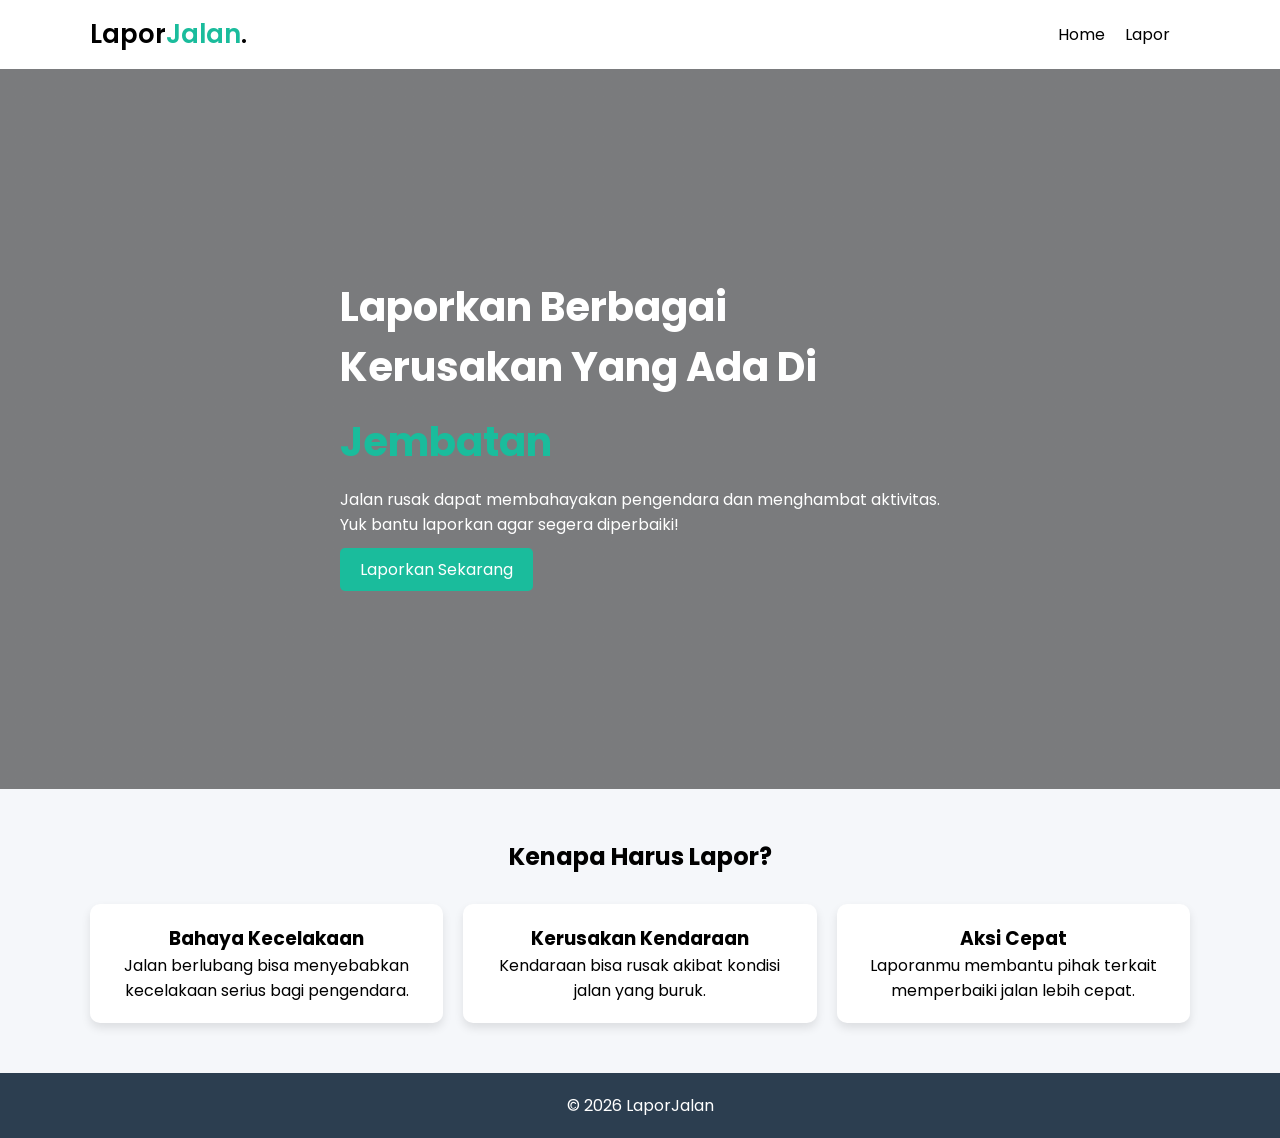
<file: Project LaporJalan Kel.9/index.html>
<!DOCTYPE html>
<html lang="id">
<head>
    <meta charset="UTF-8">
    <meta name="viewport" content="width=device-width, initial-scale=1.0">
    <title>LaporJalan</title>
    <link rel="stylesheet" href="css/style.css">
    <link href="https://fonts.googleapis.com/css2?family=Poppins:wght@300;400;600&display=swap" rel="stylesheet">
    <script src="js/script.js" defer></script>
</head>

<body>
    <nav>
        <div class="container navbar-content">
            <a href="#" class="logo" >Lapor<span>Jalan</span>.</a>
            <ul class="menu">
                <li><a href="#">Home</a></li>
                <li><a href="lapor.html">Lapor</a></li>
                <div class="container">
                   
        </label>
    </div>
            </ul>
            
        </div>
    </nav>

    <!-- isi -->
    <section class="isi">
        <div class="container isi-content">
            <h1>Laporkan Berbagai Kerusakan Yang Ada Di <h1 id="text" class="hallo"></h1></h1>
            <p> Jalan rusak dapat membahayakan pengendara dan menghambat aktivitas.
                Yuk bantu laporkan agar segera diperbaiki!
            </p>
            <a href="lapor.html" class="btn">Laporkan Sekarang</a>
        </div>
    </section>

    <!-- Info -->
    <section class="info">
        <div class="container">
            <h2>Kenapa Harus Lapor?</h2>
            <div class="cards">
            <div class="card">
                <h3>Bahaya Kecelakaan</h3>
                <p>Jalan berlubang bisa menyebabkan kecelakaan serius bagi pengendara.</p>
            </div>
                <div class="card">
                    <h3>Kerusakan Kendaraan</h3>
                    <p>Kendaraan bisa rusak akibat kondisi jalan yang buruk.</p>
                </div>
                <div class="card">
                    <h3>Aksi Cepat</h3>
                    <p>Laporanmu membantu pihak terkait memperbaiki jalan lebih cepat.</p>
                </div>
            </div>
        </div>
    </section>

    <!-- Footer -->
    <footer>
        <p>© 2026 LaporJalan</p>
    </footer>

    

</body>
</html>
</file>
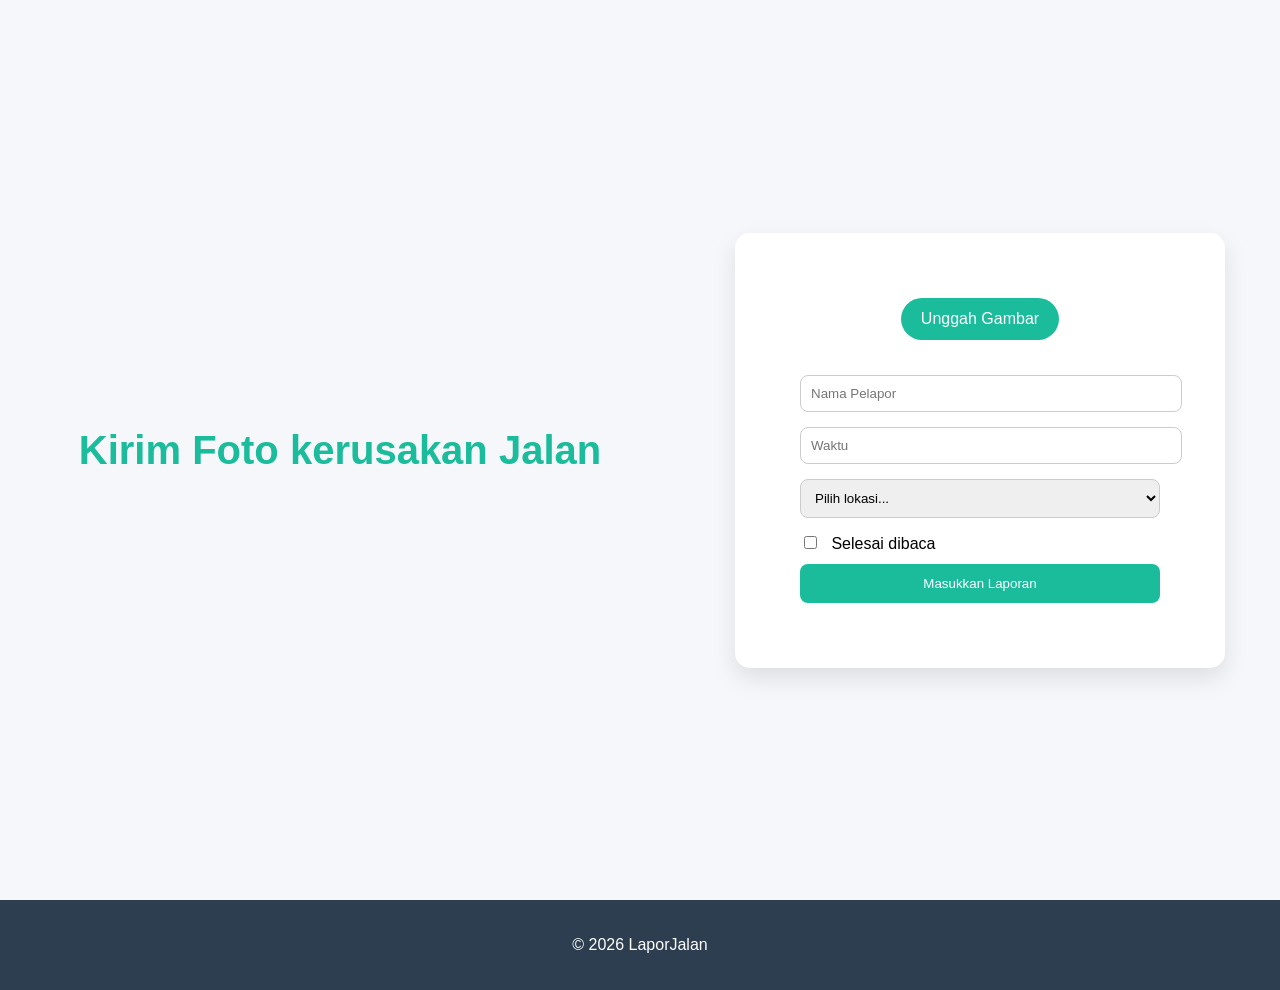
<file: Project LaporJalan Kel.9/lapor.html>
<!DOCTYPE html>
<html lang="id">
<head>
<meta charset="UTF-8">
<meta name="viewport" content="width=device-width, initial-scale=1.0">
<title>Isi Laporan</title>

<style>
body {
    font-family: Arial;
    margin: 0;
    background: #f6f7fb;
}

/* Layout utama */
.container {
    display: flex;
    height: 100vh;
}

/* Kiri */
.left {
    flex: 1;
    display: flex;
    align-items: center;
    justify-content: center;
    padding: 40px;
}

.left-content h1 {
    font-size: 40px;
    color: #1abc9c;
}

.left-content p {
    color: #777;
}


.right {
    flex: 1;
    display: flex;
    align-items: center;
    justify-content: center;
}


.card {
    background: white;
    padding: 65px;
    border-radius: 15px;
    width: 360px;
    box-shadow: 0 10px 25px rgba(0,0,0,0.1);
    text-align: center;
}

/* Upload button */
.upload-btn {
    background: #1abc9c;
    color: white;
    padding: 12px 20px;
    border-radius: 25px;
    cursor: pointer;
    display: inline-block;
    margin-bottom: 15px;
}

.upload-btn:hover {
    background: #1565c0;
}

.preview img {
    max-width: 100%;
    margin-top: 10px;
}

/* Form */
form {
    margin-top: 20px;
    text-align: left;
}

input, select {
    width: 100%;
    padding: 10px;
    margin-bottom: 15px;
    border: 1px solid #ccc;
    border-radius: 8px;
}
input[type="checkbox"] {
    width: auto;
    margin-right: 10px;
}
button {
    width: 100%;
    padding: 12px;
    background: #1abc9c;
    color: white;
    border: none;
    border-radius: 8px;
    cursor: pointer;
}

button:hover {
    background: #111;
}
footer {
  background: #2c3e50;
  color: white;
  text-align: center;
  padding: 20px;
  }

  
</style>
</head>

<body>
    

<div class="container">

    <!-- KIRI -->
    <div class="left">
        <div class="left-content">
            <h1>Kirim Foto kerusakan Jalan </h1>
            <p></p>
        </div>
    </div>

 
    <div class="right">
        <div class="card">

            <div class="upload-btn" onclick="fileInput.click()">Unggah Gambar</div>
            <input type="file" id="fileInput" hidden>

            <div class="preview" id="preview"></div>

            <form>
                <input type="text" placeholder="Nama Pelapor" required class="Namaplapor">
                <input type="text" placeholder="Waktu" required>

                <select required>
                    <option value="">Pilih lokasi...</option>
                    <option>Jalan</option>
                    <option>Trotoar</option>
                    <option>Jembatan</option>
                </select>

                <label>
                    <input type="checkbox"> Selesai dibaca
                </label>

                <button type="submit">Masukkan Laporan</button>
            </form>

        </div>
    </div>

</div>

<script>
const fileInput = document.getElementById("fileInput");
const preview = document.getElementById("preview");

fileInput.onchange = (e) => {
    const file = e.target.files[0];
    if (file) {
        const reader = new FileReader();
        reader.onload = (e) => {
            preview.innerHTML = `<img src="${e.target.result}">`;
        };
        reader.readAsDataURL(file);
    }
};
</script>
 <!-- Footer -->
    <footer>
        <p>© 2026 LaporJalan</p>
    </footer>

</body>
</html>
</file>
<file: Project LaporJalan Kel.9/css/style.css>
* {
  margin: 0;
  padding: 0;
  box-sizing: border-box;
  list-style: none;
  text-decoration: none;
  scroll-behavior: smooth;
  scroll-padding-top: 2rem;
  font-family: "Poppins", sans-serif;
}

body {
   background: #f5f7fa;
   }
 .container {
     width: 90%;
     max-width: 1100px;
     margin: auto;
        }

  /* Navbar */
      nav {
     background: #ffffff;
     padding: 15px 0;
        }

 .navbar-content {
  display: flex;
  justify-content: space-between;
  align-items: center;
   }

   nav a {
  color: rgb(0, 0, 0);
    }
  nav a:hover {
   color: #1abc9c;
  }

 .logo {
  font-size: 1.61rem;
  font-weight: 600;
  color: rgb(0, 0, 0);
  }

  .logo span {
    font-size: 1.61rem;
    font-weight: 600;
    color: #1abc9c;
  }
    .menu {
    list-style: none;
    display: flex;
    gap: 20px;
  }

  .menu a {
    color: rgb(0, 0, 0);
    text-decoration: none;
  }
  .menu a:hover {
   color: #1abc9c;
        }
/* isi */
  .isi {
  height: 80vh;
  background: linear-gradient(rgba(0,0,0,0.5), rgba(0,0,0,0.5)),
              url('https://i.pinimg.com/1200x/b8/55/58/b85558babe5add613ac5f33cb3b05770.jpg') no-repeat;
   background-size: cover;
  background-position: center;
   display: flex;
   align-items: center;
   color: white;
  }

  .isi-content {
     max-width: 600px;
  }

.isi h1 {
 font-size: 40px;
 margin-bottom: 15px;
   }

  .isi p {
    margin-bottom: 20px;
  }

  .btn {
  background: #1abc9c;
  padding: 10px 20px;
  color: white;
  text-decoration: none;
  border-radius: 5px;
  }

  .btn:hover {
    background: #16a085;
  }

/* Info Section */
.info {
  padding: 50px 0;
  text-align: center;
  }

  .cards {
  display: grid;
  grid-template-columns: repeat(auto-fit, minmax(250px, 1fr));
  gap: 20px;
  margin-top: 30px;
   }

.card {
  background: white;
  padding: 20px;
  border-radius: 10px;
  box-shadow: 0 5px 10px rgba(0,0,0,0.1);
  }
footer {
  background: #2c3e50;
  color: white;
  text-align: center;
  padding: 20px;
  }
  .hallo {
    color:#1abc9c;
   transition: opacity 0.8s ease-in-out; 
   animation: typing 2s steps(20) infinite;
  }
  input:checked + .slider {
    background-color: #0fbcf9;
  }
  input:checked + .slider:before {
    transform: translateX(26px);
  }
  .slider:after {
    content: "🌙";
    position:absolute;
    left: 4px;
    top: 46%;
    transform: translateY(-50%);
    font-size: 18px;
    opacity: 1;
    transition: 0.4s;
  }
  input:checked + .slider:after {
    content: "☀️";
    left: 30px;
    top: 16px;
    opacity: 1;
  }
</file>
